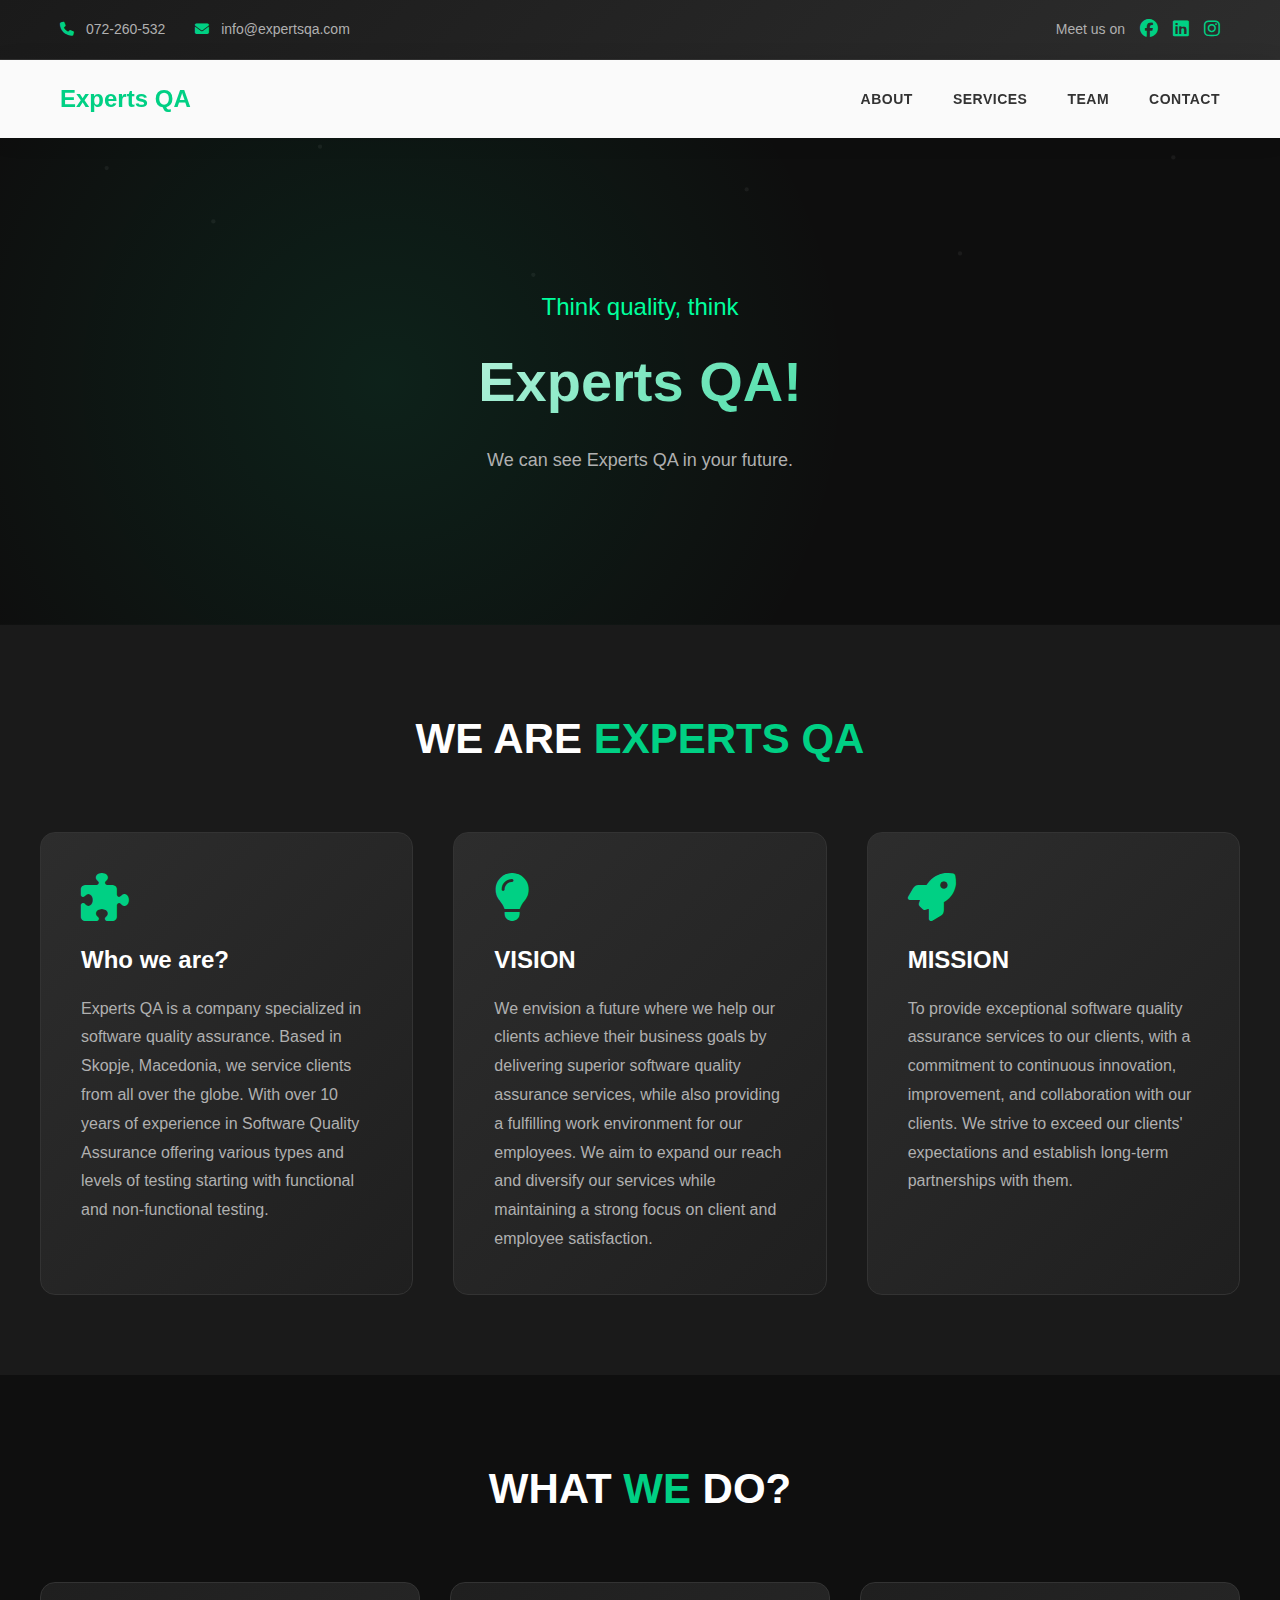
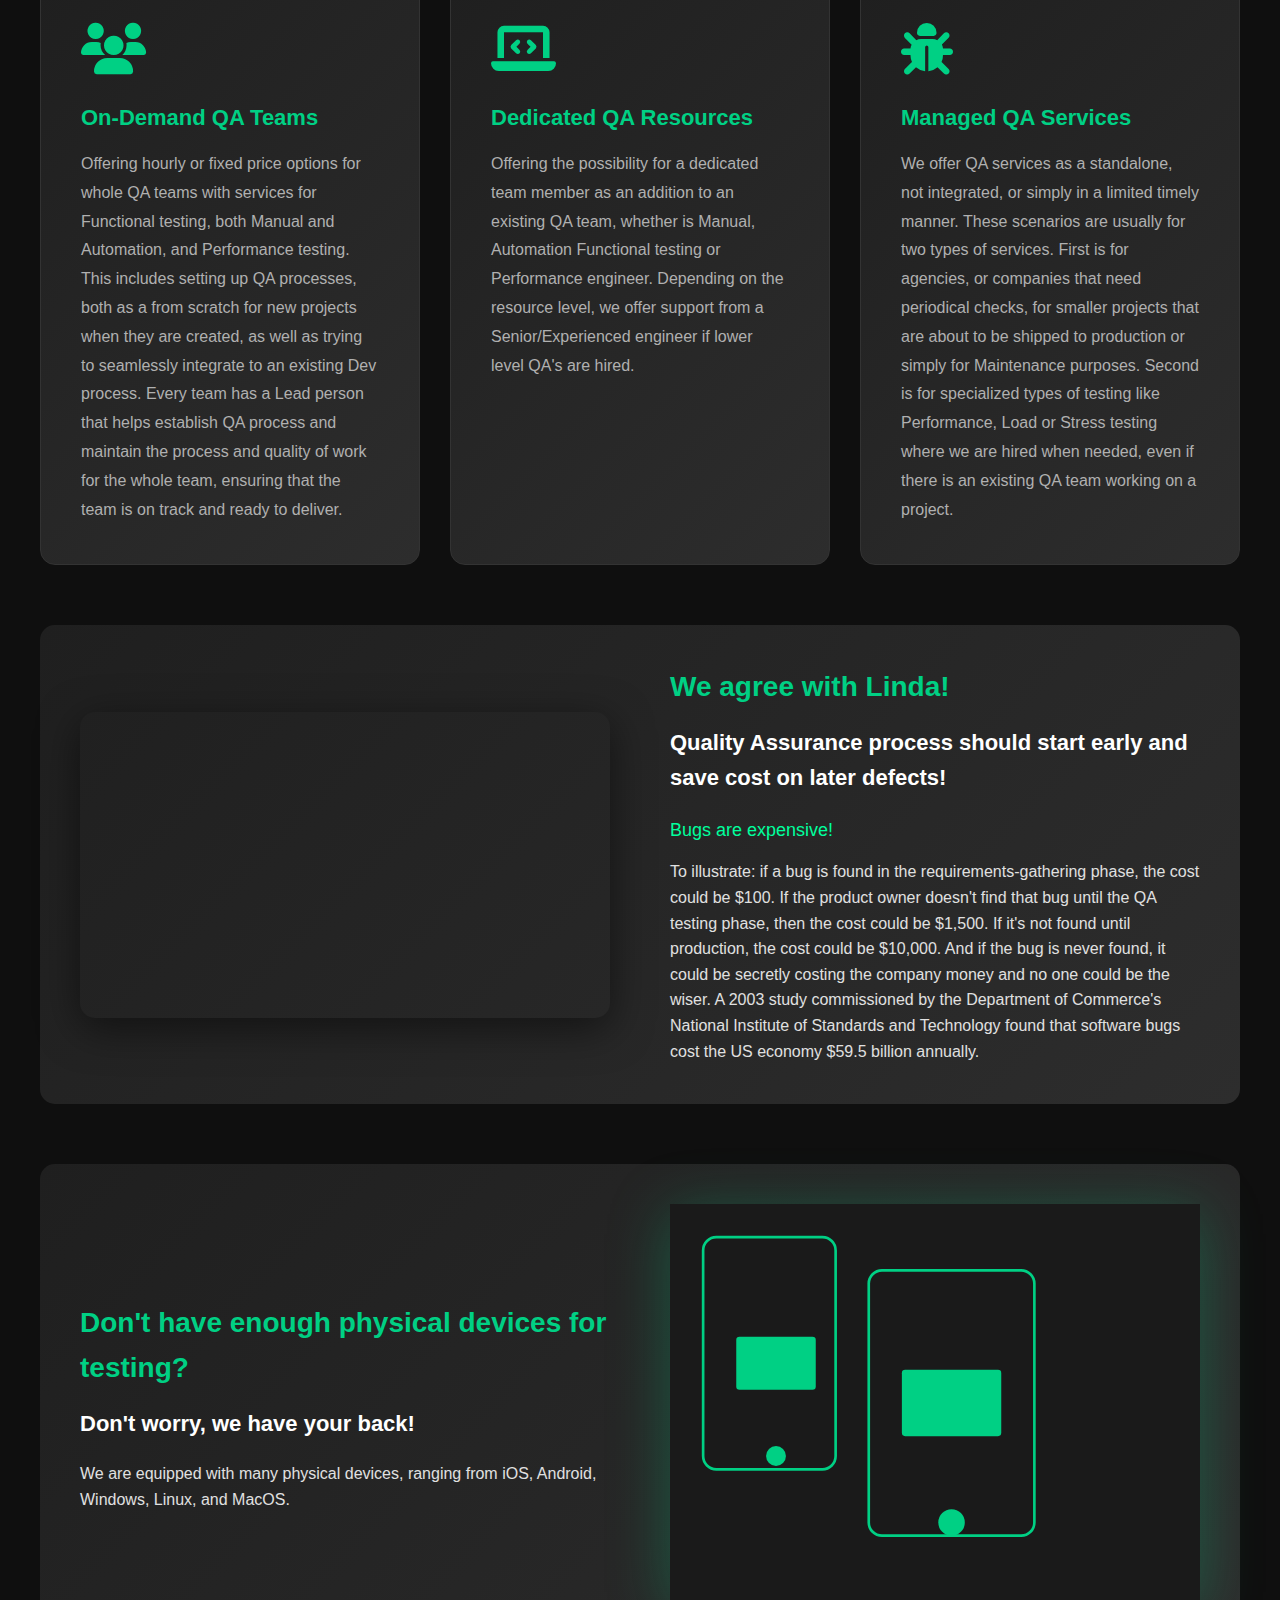
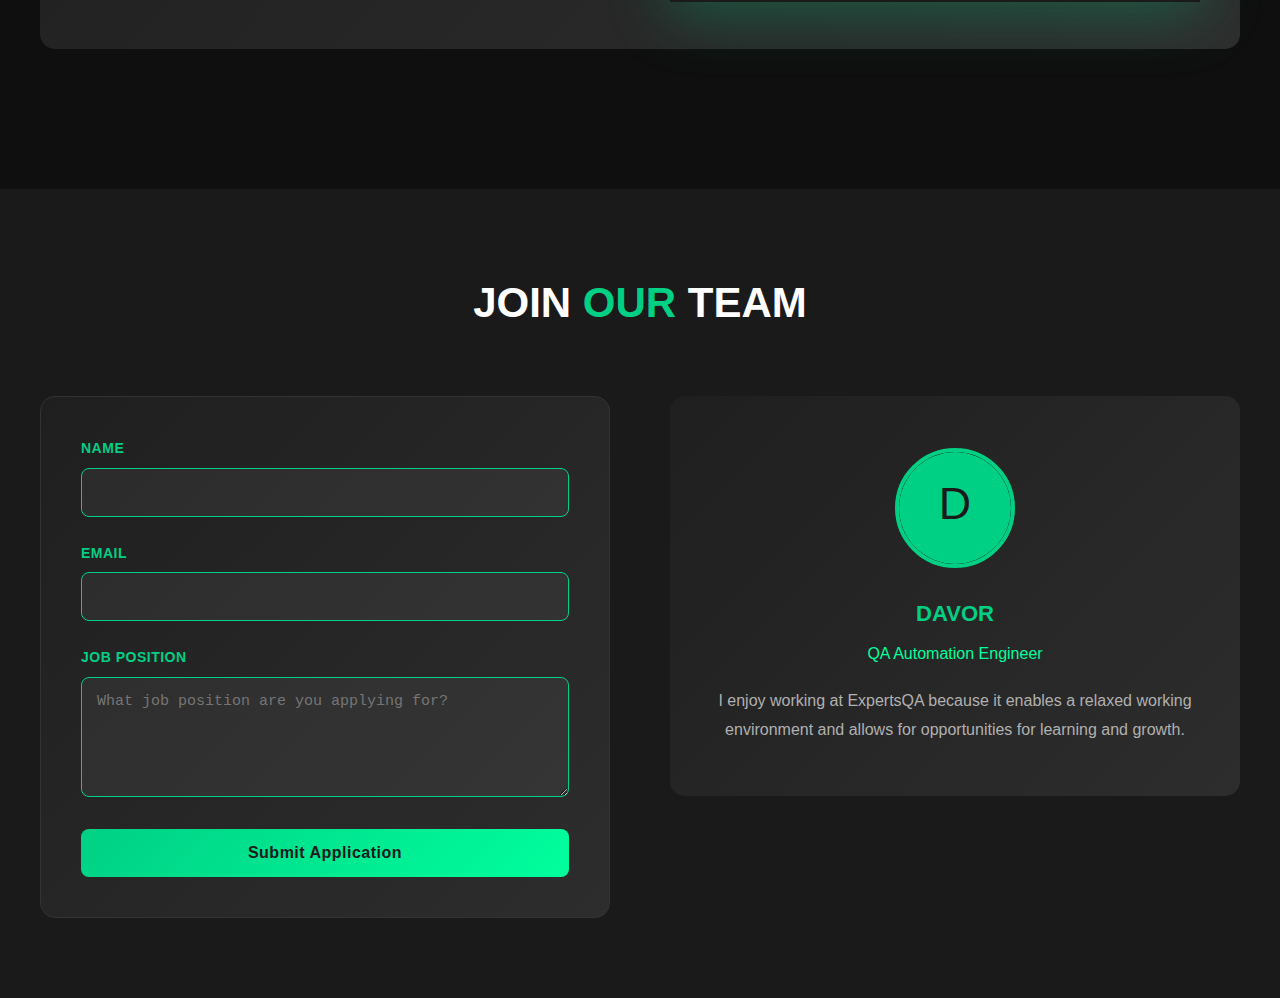
<file: experts_qa_improved.html>
<!DOCTYPE html>
<html lang="en">
<head>
    <meta charset="utf-8">
    <title>Experts QA - Software Quality Assurance Excellence</title>
    <meta name="viewport" content="width=device-width, initial-scale=1">
    <link rel="stylesheet" href="https://cdnjs.cloudflare.com/ajax/libs/font-awesome/6.4.0/css/all.min.css">
    <style>
        * {
            margin: 0;
            padding: 0;
            box-sizing: border-box;
        }

        body {
            font-family: 'Segoe UI', Tahoma, Geneva, Verdana, sans-serif;
            background: #1a1a1a;
            color: #e0e0e0;
            line-height: 1.6;
            overflow-x: hidden;
        }

        /* Header */
        .top-header {
            background: linear-gradient(135deg, #1a1a1a 0%, #2d2d2d 100%);
            padding: 15px 0;
            border-bottom: 1px solid #333;
        }

        .top-header .container {
            max-width: 1200px;
            margin: 0 auto;
            padding: 0 20px;
            display: flex;
            justify-content: space-between;
            align-items: center;
            flex-wrap: wrap;
        }

        .contact-info {
            display: flex;
            gap: 30px;
            flex-wrap: wrap;
        }

        .contact-info span {
            color: #b0b0b0;
            font-size: 14px;
        }

        .contact-info i {
            color: #00d084;
            margin-right: 8px;
        }

        .social-links {
            display: flex;
            align-items: center;
            gap: 15px;
        }

        .social-links span {
            color: #b0b0b0;
            font-size: 14px;
        }

        .social-links a {
            color: #00d084;
            font-size: 18px;
            transition: transform 0.3s ease, color 0.3s ease;
        }

        .social-links a:hover {
            transform: translateY(-3px);
            color: #00ff9d;
        }

        /* Navigation */
        nav {
            background: rgba(255, 255, 255, 0.98);
            padding: 0;
            position: sticky;
            top: 0;
            z-index: 1000;
            box-shadow: 0 2px 20px rgba(0, 0, 0, 0.1);
            transition: all 0.3s ease;
        }

        nav.scrolled {
            box-shadow: 0 5px 30px rgba(0, 0, 0, 0.2);
        }

        nav .container {
            max-width: 1200px;
            margin: 0 auto;
            padding: 0 20px;
            display: flex;
            justify-content: space-between;
            align-items: center;
        }

        .logo {
            font-size: 24px;
            font-weight: bold;
            color: #00d084;
            text-decoration: none;
            padding: 20px 0;
        }

        .nav-links {
            display: flex;
            gap: 40px;
            list-style: none;
        }

        .nav-links a {
            color: #333;
            text-decoration: none;
            font-weight: 600;
            font-size: 14px;
            letter-spacing: 0.5px;
            padding: 25px 0;
            position: relative;
            transition: color 0.3s ease;
        }

        .nav-links a::after {
            content: '';
            position: absolute;
            bottom: 20px;
            left: 0;
            width: 0;
            height: 3px;
            background: #00d084;
            transition: width 0.3s ease;
        }

        .nav-links a:hover {
            color: #00d084;
        }

        .nav-links a:hover::after {
            width: 100%;
        }

        .mobile-menu {
            display: none;
            font-size: 24px;
            color: #333;
            cursor: pointer;
        }

        /* Hero Section */
        .hero {
            background: linear-gradient(rgba(0, 0, 0, 0.6), rgba(0, 0, 0, 0.6)), url('data:image/svg+xml,<svg xmlns="http://www.w3.org/2000/svg" viewBox="0 0 1200 600"><rect fill="%23222" width="1200" height="600"/><circle cx="100" cy="100" r="2" fill="%23444"/><circle cx="200" cy="150" r="2" fill="%23444"/><circle cx="300" cy="80" r="2" fill="%23444"/><circle cx="500" cy="200" r="2" fill="%23444"/><circle cx="700" cy="120" r="2" fill="%23444"/><circle cx="900" cy="180" r="2" fill="%23444"/><circle cx="1100" cy="90" r="2" fill="%23444"/></svg>');
            background-size: cover;
            background-position: center;
            padding: 150px 20px;
            text-align: center;
            position: relative;
            overflow: hidden;
        }

        .hero::before {
            content: '';
            position: absolute;
            top: 0;
            left: 0;
            right: 0;
            bottom: 0;
            background: radial-gradient(circle at 30% 50%, rgba(0, 208, 132, 0.1), transparent 50%);
        }

        .hero-content {
            max-width: 900px;
            margin: 0 auto;
            position: relative;
            z-index: 1;
        }

        .hero h1 {
            font-size: 56px;
            margin-bottom: 20px;
            font-weight: 700;
            background: linear-gradient(135deg, #ffffff 0%, #00d084 100%);
            -webkit-background-clip: text;
            -webkit-text-fill-color: transparent;
            background-clip: text;
            animation: fadeInUp 1s ease;
        }

        .hero .tagline {
            font-size: 24px;
            color: #00ff9d;
            margin-bottom: 10px;
            animation: fadeInUp 1s ease 0.2s both;
        }

        .hero .subtitle {
            font-size: 18px;
            color: #b0b0b0;
            animation: fadeInUp 1s ease 0.4s both;
        }

        @keyframes fadeInUp {
            from {
                opacity: 0;
                transform: translateY(30px);
            }
            to {
                opacity: 1;
                transform: translateY(0);
            }
        }

        /* Sections */
        section {
            padding: 80px 20px;
        }

        .container {
            max-width: 1200px;
            margin: 0 auto;
        }

        h2 {
            text-align: center;
            font-size: 42px;
            margin-bottom: 60px;
            color: #fff;
        }

        h2 span {
            color: #00d084;
        }

        /* About Section */
        .about-grid {
            display: grid;
            grid-template-columns: repeat(auto-fit, minmax(300px, 1fr));
            gap: 40px;
        }

        .about-card {
            background: linear-gradient(135deg, #2d2d2d 0%, #1f1f1f 100%);
            padding: 40px;
            border-radius: 15px;
            transition: all 0.4s ease;
            border: 1px solid #333;
            position: relative;
            overflow: hidden;
        }

        .about-card::before {
            content: '';
            position: absolute;
            top: 0;
            left: 0;
            width: 100%;
            height: 3px;
            background: linear-gradient(90deg, #00d084, #00ff9d);
            transform: scaleX(0);
            transition: transform 0.4s ease;
        }

        .about-card:hover::before {
            transform: scaleX(1);
        }

        .about-card:hover {
            transform: translateY(-10px);
            box-shadow: 0 20px 40px rgba(0, 208, 132, 0.2);
        }

        .about-card i {
            font-size: 48px;
            color: #00d084;
            margin-bottom: 20px;
            display: block;
        }

        .about-card h3 {
            font-size: 24px;
            margin-bottom: 15px;
            color: #fff;
        }

        .about-card p {
            color: #b0b0b0;
            line-height: 1.8;
        }

        /* Services Section */
        #service {
            background: #0f0f0f;
        }

        .service-grid {
            display: grid;
            grid-template-columns: repeat(auto-fit, minmax(320px, 1fr));
            gap: 30px;
            margin-bottom: 60px;
        }

        .service-card {
            background: linear-gradient(135deg, #1f1f1f 0%, #2d2d2d 100%);
            padding: 40px;
            border-radius: 15px;
            transition: all 0.4s ease;
            border: 1px solid #333;
        }

        .service-card:hover {
            transform: translateY(-10px);
            background: linear-gradient(135deg, #2d2d2d 0%, #1f1f1f 100%);
            box-shadow: 0 20px 40px rgba(0, 208, 132, 0.15);
        }

        .service-card i {
            font-size: 52px;
            color: #00d084;
            margin-bottom: 25px;
            display: block;
            transition: all 0.4s ease;
        }

        .service-card:hover i {
            transform: scale(1.1);
            color: #00ff9d;
        }

        .service-card h4 {
            font-size: 22px;
            margin-bottom: 15px;
            color: #00d084;
        }

        .service-card p {
            color: #b0b0b0;
            line-height: 1.8;
        }

        .feature-section {
            display: grid;
            grid-template-columns: 1fr 1fr;
            gap: 60px;
            align-items: center;
            margin-bottom: 60px;
            padding: 40px;
            background: linear-gradient(135deg, #1f1f1f 0%, #2d2d2d 100%);
            border-radius: 15px;
        }

        .feature-section.reverse {
            direction: rtl;
        }

        .feature-section.reverse > * {
            direction: ltr;
        }

        .feature-content h3 {
            font-size: 28px;
            color: #00d084;
            margin-bottom: 15px;
        }

        .feature-content h4 {
            font-size: 22px;
            color: #fff;
            margin-bottom: 20px;
        }

        .feature-content .lead {
            font-size: 18px;
            color: #00ff9d;
            margin-bottom: 15px;
        }

        .video-wrapper {
            border-radius: 15px;
            overflow: hidden;
            box-shadow: 0 10px 40px rgba(0, 0, 0, 0.5);
        }

        .video-wrapper iframe {
            width: 100%;
            aspect-ratio: 16/9;
        }

        .device-image {
            text-align: center;
        }

        .device-image img {
            max-width: 100%;
            height: auto;
            filter: drop-shadow(0 10px 30px rgba(0, 208, 132, 0.3));
        }

        /* Team Section */
        .team-section {
            display: grid;
            grid-template-columns: 1fr 1fr;
            gap: 60px;
            align-items: start;
        }

        .team-form {
            background: linear-gradient(135deg, #1f1f1f 0%, #2d2d2d 100%);
            padding: 40px;
            border-radius: 15px;
            border: 1px solid #333;
        }

        .form-group {
            margin-bottom: 25px;
        }

        .form-group label {
            display: block;
            color: #00d084;
            font-weight: 600;
            margin-bottom: 8px;
            font-size: 14px;
            letter-spacing: 0.5px;
        }

        .form-group input,
        .form-group textarea {
            width: 100%;
            padding: 15px;
            background: rgba(255, 255, 255, 0.05);
            border: 1px solid #00d084;
            border-radius: 8px;
            color: #fff;
            font-size: 15px;
            transition: all 0.3s ease;
        }

        .form-group input:focus,
        .form-group textarea:focus {
            outline: none;
            border-color: #00ff9d;
            background: rgba(255, 255, 255, 0.08);
            box-shadow: 0 0 0 3px rgba(0, 208, 132, 0.1);
        }

        .form-group textarea {
            resize: vertical;
            min-height: 120px;
        }

        .btn-submit {
            width: 100%;
            padding: 15px;
            background: linear-gradient(135deg, #00d084 0%, #00ff9d 100%);
            border: none;
            border-radius: 8px;
            color: #1a1a1a;
            font-size: 16px;
            font-weight: 700;
            cursor: pointer;
            transition: all 0.3s ease;
            letter-spacing: 0.5px;
        }

        .btn-submit:hover {
            transform: translateY(-2px);
            box-shadow: 0 10px 30px rgba(0, 208, 132, 0.3);
        }

        /* Testimonials */
        .testimonials {
            background: linear-gradient(135deg, #1f1f1f 0%, #2d2d2d 100%);
            padding: 40px;
            border-radius: 15px;
            min-height: 400px;
            display: flex;
            align-items: center;
            justify-content: center;
        }

        .testimonial-item {
            text-align: center;
            opacity: 0;
            position: absolute;
            transition: opacity 0.7s ease;
        }

        .testimonial-item.active {
            opacity: 1;
            position: relative;
        }

        .testimonial-item img {
            width: 120px;
            height: 120px;
            border-radius: 50%;
            margin: 0 auto 20px;
            border: 4px solid #00d084;
            object-fit: cover;
        }

        .testimonial-item h5 {
            font-size: 22px;
            color: #00d084;
            margin-bottom: 10px;
        }

        .testimonial-item .role {
            color: #00ff9d;
            margin-bottom: 20px;
            font-size: 16px;
        }

        .testimonial-item p {
            color: #b0b0b0;
            line-height: 1.8;
            max-width: 600px;
            margin: 0 auto;
        }

        /* Contact Section */
        #contact {
            background: #0f0f0f;
        }

        .contact-grid {
            display: grid;
            grid-template-columns: 1fr 1fr;
            gap: 60px;
        }

        .contact-info-section {
            background: linear-gradient(135deg, #1f1f1f 0%, #2d2d2d 100%);
            padding: 40px;
            border-radius: 15px;
            border: 1px solid #333;
        }

        .contact-info-section h3 {
            font-size: 28px;
            color: #00d084;
            margin-bottom: 30px;
        }

        .contact-item {
            display: flex;
            align-items: center;
            margin-bottom: 25px;
        }

        .contact-item i {
            font-size: 24px;
            color: #00d084;
            width: 50px;
            height: 50px;
            display: flex;
            align-items: center;
            justify-content: center;
            background: rgba(0, 208, 132, 0.1);
            border-radius: 10px;
            margin-right: 20px;
        }

        .contact-item span {
            color: #b0b0b0;
            font-size: 16px;
        }

        .social-section {
            margin-top: 40px;
        }

        .social-section h4 {
            color: #00d084;
            margin-bottom: 20px;
            font-size: 20px;
        }

        .social-buttons {
            display: flex;
            gap: 15px;
        }

        .social-buttons a {
            width: 50px;
            height: 50px;
            display: flex;
            align-items: center;
            justify-content: center;
            background: rgba(0, 208, 132, 0.1);
            border-radius: 10px;
            color: #00d084;
            font-size: 24px;
            transition: all 0.3s ease;
        }

        .social-buttons a:hover {
            background: #00d084;
            color: #1a1a1a;
            transform: translateY(-5px);
        }

        /* Footer */
        footer {
            background: #0a0a0a;
            padding: 30px 20px;
            text-align: center;
            border-top: 1px solid #333;
        }

        footer p {
            color: #b0b0b0;
        }

        /* Mobile Responsive */
        @media (max-width: 768px) {
            .top-header .container {
                flex-direction: column;
                gap: 15px;
            }

            .nav-links {
                display: none;
                flex-direction: column;
                position: absolute;
                top: 70px;
                left: 0;
                right: 0;
                background: white;
                padding: 20px;
                box-shadow: 0 5px 20px rgba(0, 0, 0, 0.1);
            }

            .nav-links.active {
                display: flex;
            }

            .mobile-menu {
                display: block;
            }

            .hero h1 {
                font-size: 36px;
            }

            .hero .tagline {
                font-size: 18px;
            }

            h2 {
                font-size: 32px;
            }

            .about-grid,
            .service-grid {
                grid-template-columns: 1fr;
            }

            .feature-section,
            .team-section,
            .contact-grid {
                grid-template-columns: 1fr;
            }

            .feature-section.reverse {
                direction: ltr;
            }
        }
    </style>
</head>
<body>
    <!-- Top Header -->
    <div class="top-header">
        <div class="container">
            <div class="contact-info">
                <span><i class="fa fa-phone"></i> 072-260-532</span>
                <span><i class="fa fa-envelope"></i> info@expertsqa.com</span>
            </div>
            <div class="social-links">
                <span>Meet us on</span>
                <a href="https://www.facebook.com/expertsqa/" target="_blank" rel="noopener noreferrer"><i class="fab fa-facebook"></i></a>
                <a href="https://mk.linkedin.com/company/expertsqa" target="_blank" rel="noopener noreferrer"><i class="fab fa-linkedin"></i></a>
                <a href="https://www.instagram.com/expertsqa/" target="_blank" rel="noopener noreferrer"><i class="fab fa-instagram"></i></a>
            </div>
        </div>
    </div>

    <!-- Navigation -->
    <nav id="navbar">
        <div class="container">
            <a href="#" class="logo">Experts QA</a>
            <i class="fas fa-bars mobile-menu" onclick="toggleMenu()"></i>
            <ul class="nav-links" id="navLinks">
                <li><a href="#about">ABOUT</a></li>
                <li><a href="#service">SERVICES</a></li>
                <li><a href="#team">TEAM</a></li>
                <li><a href="#contact">CONTACT</a></li>
            </ul>
        </div>
    </nav>

    <!-- Hero Section -->
    <section class="hero">
        <div class="hero-content">
            <div class="tagline">Think quality, think</div>
            <h1>Experts QA!</h1>
            <div class="subtitle">We can see Experts QA in your future.</div>
        </div>
    </section>

    <!-- About Section -->
    <section id="about">
        <div class="container">
            <h2>WE ARE <span>EXPERTS QA</span></h2>
            <div class="about-grid">
                <div class="about-card">
                    <i class="fas fa-puzzle-piece"></i>
                    <h3>Who we are?</h3>
                    <p>Experts QA is a company specialized in software quality assurance. Based in Skopje, Macedonia, we service clients from all over the globe. With over 10 years of experience in Software Quality Assurance offering various types and levels of testing starting with functional and non-functional testing.</p>
                </div>
                <div class="about-card">
                    <i class="fas fa-lightbulb"></i>
                    <h3>VISION</h3>
                    <p>We envision a future where we help our clients achieve their business goals by delivering superior software quality assurance services, while also providing a fulfilling work environment for our employees. We aim to expand our reach and diversify our services while maintaining a strong focus on client and employee satisfaction.</p>
                </div>
                <div class="about-card">
                    <i class="fas fa-rocket"></i>
                    <h3>MISSION</h3>
                    <p>To provide exceptional software quality assurance services to our clients, with a commitment to continuous innovation, improvement, and collaboration with our clients. We strive to exceed our clients' expectations and establish long-term partnerships with them.</p>
                </div>
            </div>
        </div>
    </section>

    <!-- Services Section -->
    <section id="service">
        <div class="container">
            <h2>WHAT <span>WE</span> DO?</h2>
            <div class="service-grid">
                <div class="service-card">
                    <i class="fas fa-users"></i>
                    <h4>On-Demand QA Teams</h4>
                    <p>Offering hourly or fixed price options for whole QA teams with services for Functional testing, both Manual and Automation, and Performance testing. This includes setting up QA processes, both as a from scratch for new projects when they are created, as well as trying to seamlessly integrate to an existing Dev process. Every team has a Lead person that helps establish QA process and maintain the process and quality of work for the whole team, ensuring that the team is on track and ready to deliver.</p>
                </div>
                <div class="service-card">
                    <i class="fas fa-laptop-code"></i>
                    <h4>Dedicated QA Resources</h4>
                    <p>Offering the possibility for a dedicated team member as an addition to an existing QA team, whether is Manual, Automation Functional testing or Performance engineer. Depending on the resource level, we offer support from a Senior/Experienced engineer if lower level QA's are hired.</p>
                </div>
                <div class="service-card">
                    <i class="fas fa-bug"></i>
                    <h4>Managed QA Services</h4>
                    <p>We offer QA services as a standalone, not integrated, or simply in a limited timely manner. These scenarios are usually for two types of services. First is for agencies, or companies that need periodical checks, for smaller projects that are about to be shipped to production or simply for Maintenance purposes. Second is for specialized types of testing like Performance, Load or Stress testing where we are hired when needed, even if there is an existing QA team working on a project.</p>
                </div>
            </div>

            <div class="feature-section">
                <div class="video-wrapper">
                    <iframe src="https://www.youtube.com/embed/hMfPCdF07hA?rel=0&controls=0" frameborder="0" allow="autoplay; encrypted-media" allowfullscreen></iframe>
                </div>
                <div class="feature-content">
                    <h3>We agree with Linda!</h3>
                    <h4>Quality Assurance process should start early and save cost on later defects!</h4>
                    <p class="lead">Bugs are expensive!</p>
                    <p>To illustrate: if a bug is found in the requirements-gathering phase, the cost could be $100. If the product owner doesn't find that bug until the QA testing phase, then the cost could be $1,500. If it's not found until production, the cost could be $10,000. And if the bug is never found, it could be secretly costing the company money and no one could be the wiser. A 2003 study commissioned by the Department of Commerce's National Institute of Standards and Technology found that software bugs cost the US economy $59.5 billion annually.</p>
                </div>
            </div>

            <div class="feature-section reverse">
                <div class="device-image">
                    <img src="data:image/svg+xml,%3Csvg xmlns='http://www.w3.org/2000/svg' viewBox='0 0 800 600'%3E%3Crect fill='%231a1a1a' width='800' height='600'/%3E%3Cg fill='%2300d084'%3E%3Crect x='50' y='50' width='200' height='350' rx='20' fill='none' stroke='%2300d084' stroke-width='4'/%3E%3Crect x='300' y='100' width='250' height='400' rx='20' fill='none' stroke='%2300d084' stroke-width='4'/%3E%3Crect x='100' y='200' width='120' height='80' rx='5'/%3E%3Crect x='350' y='250' width='150' height='100' rx='5'/%3E%3Ccircle cx='160' cy='380' r='15'/%3E%3Ccircle cx='425' cy='480' r='20'/%3E%3C/g%3E%3C/svg%3E" alt="Devices">
                </div>
                <div class="feature-content">
                    <h3>Don't have enough physical devices for testing?</h3>
                    <h4>Don't worry, we have your back!</h4>
                    <p>We are equipped with many physical devices, ranging from iOS, Android, Windows, Linux, and MacOS.</p>
                </div>
            </div>
        </div>
    </section>

    <!-- Team Section -->
    <section id="team">
        <div class="container">
            <h2>JOIN <span>OUR</span> TEAM</h2>
    
            <div class="team-section">
                <div class="team-form">
                    <form id="jobForm">
                        <div class="form-group">
                            <label>NAME</label>
                            <input type="text" id="fullname" required>
                        </div>
                        <div class="form-group">
                            <label>EMAIL</label>
                            <input type="email" id="email" required>
                        </div>
                        <div class="form-group">
                            <label>JOB POSITION</label>
                            <textarea id="message" placeholder="What job position are you applying for?"></textarea>
                        </div>
                        <button type="submit" class="btn-submit">Submit Application</button>
                    </form>
                </div>
    
                <!-- Testimonials Section -->
                <div class="testimonials">
                    <div class="testimonial-item active">
                        <img src="data:image/svg+xml,%3Csvg xmlns='http://www.w3.org/2000/svg' viewBox='0 0 200 200'%3E%3Ccircle fill='%2300d084' cx='100' cy='100' r='100'/%3E%3Ctext x='100' y='120' font-size='80' fill='%231a1a1a' text-anchor='middle' font-family='Arial'%3ED%3C/text%3E%3C/svg%3E" alt="Davor">
                        <h5>DAVOR</h5>
                        <div class="role">QA Automation Engineer</div>
                        <p>I enjoy working at ExpertsQA because it enables a relaxed working environment and allows for opportunities for learning and growth.</p>
                    </div>
                    <div class="testimonial-item">
                        <img src="data:image/svg+xml,%3Csvg xmlns='http://www.w3.org/2000/svg' viewBox='0 0 200 200'%3E%3Ccircle fill='%2300d084' cx='100' cy='100' r='100'/%3E%3Ctext x='100' y='120' font-size='80' fill='%231a1a1a' text-anchor='middle' font-family='Arial'%3EV%3C/text%3E%3C/svg%3E" alt="Viktorija">
                        <h5>VIKTORIJA</h5>
                        <div class="role">QA Engineer</div>
                        <p>Great company culture, management and best Software Quality, because quality software is always the result of intelligent effort we're doing.</p>
                    </div>
                    <div class="testimonial-item">
                        <img src="data:image/svg+xml,%3Csvg xmlns='http://www.w3.org/2000/svg' viewBox='0 0 200 200'%3E%3Ccircle fill='%2300d084' cx='100' cy='100' r='100'/%3E%3Ctext x='100' y='120' font-size='80' fill='%231a1a1a' text-anchor='middle' font-family='Arial'%3EN%3C/text%3E%3C/svg%3E" alt="Nikola">
                        <h5>NIKOLA</h5>
                        <div class="role">QA Lead</div>
                        <p>Working at ExpertsQA gives me the opportunity to lead, inspire, and grow with a talented and passionate QA team every day.</p>
                    </div>
                </div>
            </div>
        </div>
    </section>
</file>
